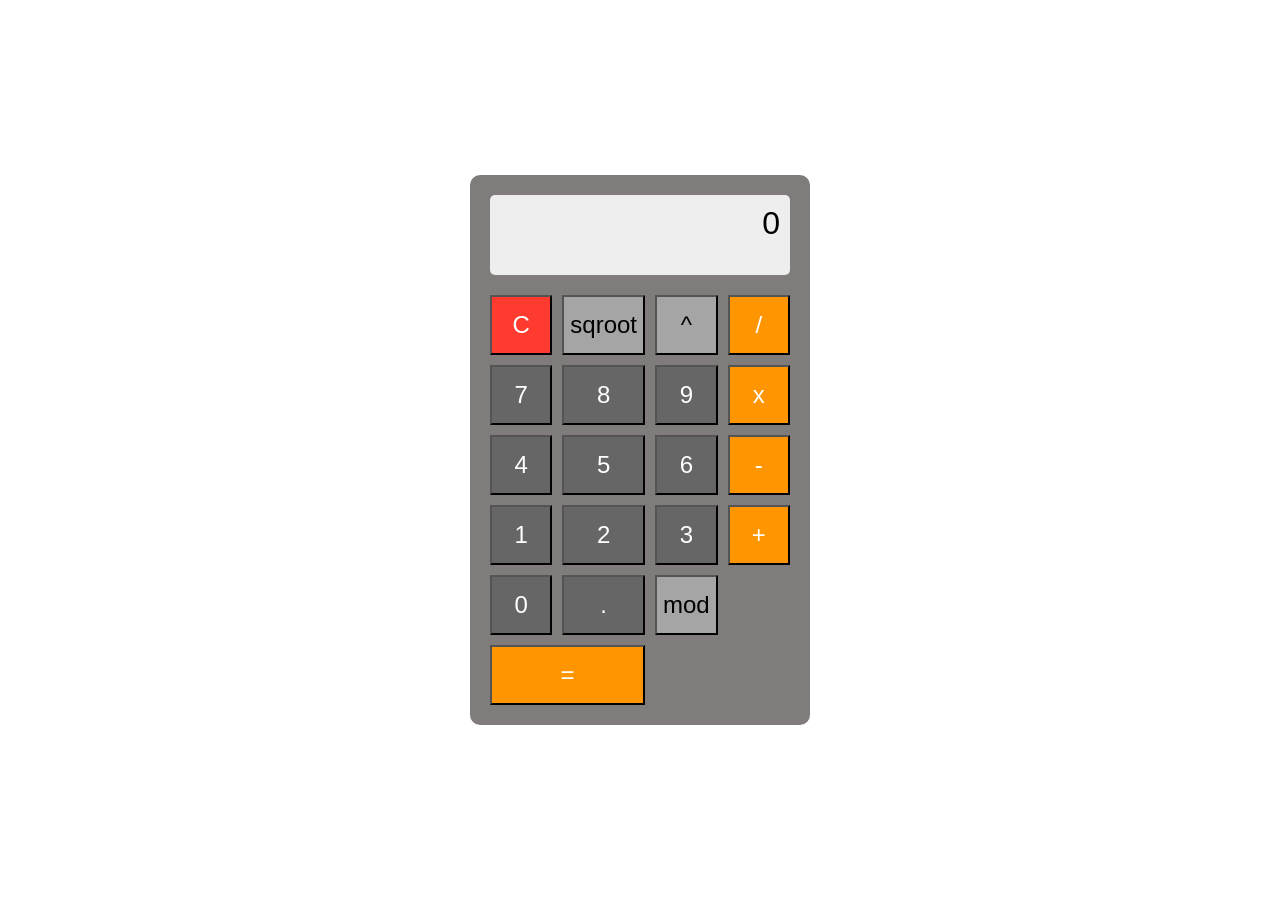
<file: adib_calc/index.html>
<html>
<head>
    <title>Calculator</title>
    <link rel="stylesheet" href="style.css">
</head>
<body>
    <div class="calculator">
        <div class="display" id="display">0</div>
        <div class="buttons">
            <button class="clear">C</button>
            <button class="function">sqroot</button>
            <button class="function">^</button>
            <button class="operator">/</button>
            
            <button class="number">7</button>
            <button class="number">8</button>
            <button class="number">9</button>
            <button class="operator">x</button>
            
            <button class="number">4</button>
            <button class="number">5</button>
            <button class="number">6</button>
            <button class="operator">-</button>
            
            <button class="number">1</button>
            <button class="number">2</button>
            <button class="number">3</button>
            <button class="operator">+</button>
            
            <button class="number">0</button>
            <button class="number">.</button>
            <button class="function">mod</button> 
            <button class="equals">=</button>
        </div>
    </div>

    <script src="script.js"></script>
</body>
</html>
</file>
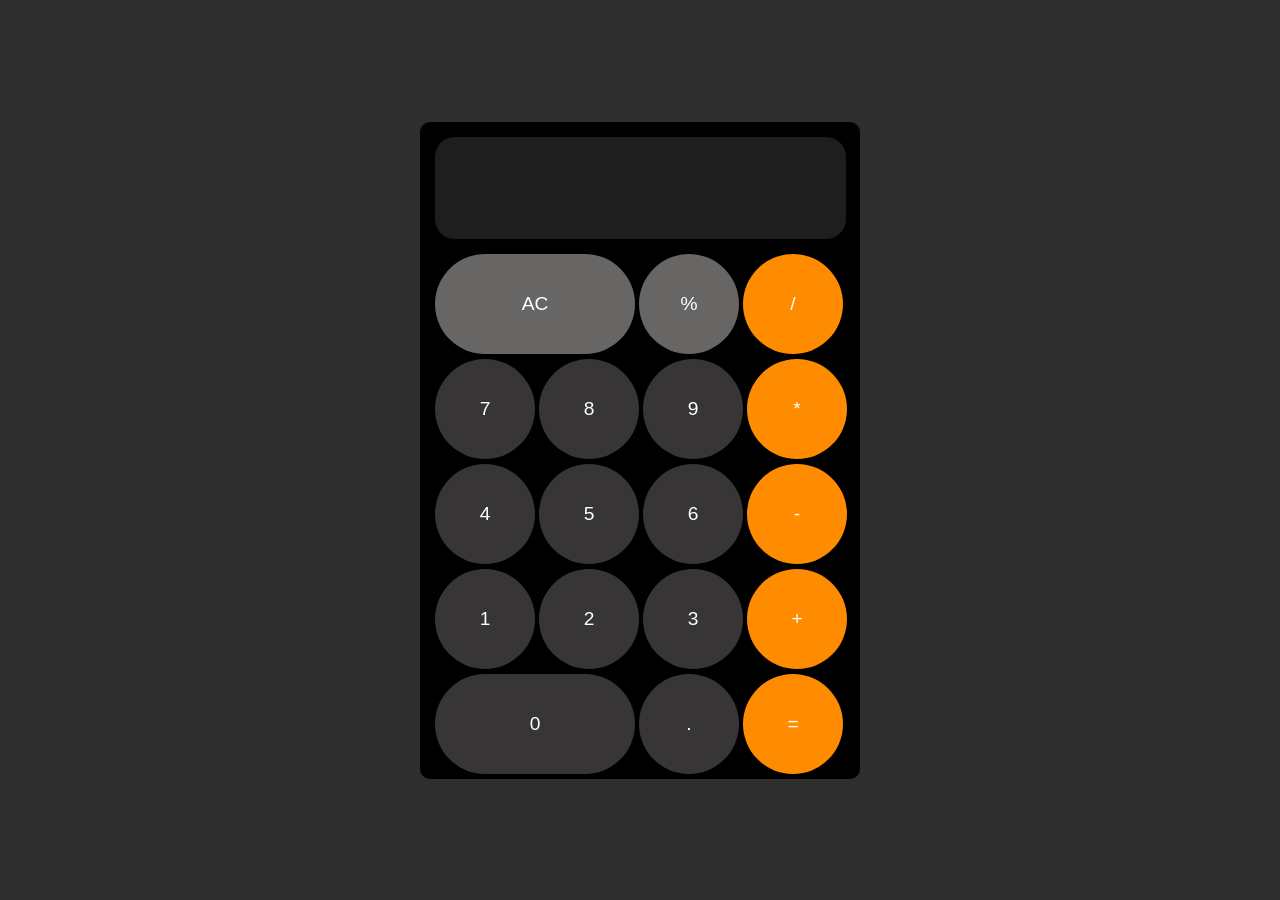
<file: calculator/Ishmam_calculator.html>
<!DOCTYPE html>
<head>
    <title>
        Calculator
    </title>
    <link rel="stylesheet" href="Ishmam_stylesheet.css">

</head>
<body>
    <div id =calculator >
        <input id="display" readonly>
        <div id="buttons">
            
            <button id ="fatbutton" class="top" onclick="clearDisplay()">AC</button>
            <button class="top" onclick="percent()">%</button>
            <button  id="side" onclick="appendToDisplay('/')">/</button>

            <br>
            <button onclick="appendToDisplay('7')">7</button>
            <button onclick="appendToDisplay('8')">8</button>
            <button onclick="appendToDisplay('9')">9</button>
            <button id="side" onclick="appendToDisplay('*')">*</button>
            <br>
            
           
            <button onclick="appendToDisplay('4')">4</button>
            <button onclick="appendToDisplay('5')">5</button>
            <button onclick="appendToDisplay('6')">6</button>
            <button id="side"onclick="appendToDisplay('-')">-</button>
            <br>
            <button onclick="appendToDisplay('1')">1</button>
            <button onclick="appendToDisplay('2')">2</button>
            <button onclick="appendToDisplay('3')">3</button>
            <button id="side" onclick="appendToDisplay('+')">+</button>
            <br>
            <button id="fatbutton" onclick="appendToDisplay('0')">0</button>
            <button onclick="appendToDisplay('.')">.</button>
            
            <button id="side" onclick="calculate()">=</button>
            


        </div>
    </div>

    <script>
        const display = document.getElementById("display");

        function appendToDisplay(input){
            display.value +=input;
        }

        function clearDisplay(){
            display.value="";
        }

        function calculate(){
            try{            
                let result = eval(display.value).toFixed(2);
                display.value=result;

            }
            catch(error){
                display.value="Error";
            }
        }

        function percent(){
            val=parseFloat(display.value);
            if(!isNaN(val)){
                display.value=val/100;

            }
            else{
                display.value="Error";
            }
        }
    </script>
</body>
</file>
<file: adib_calc/style.css>
body {
    font-family: Arial, sans-serif;
    display: flex;
    justify-content: center;
    align-items: center;
}

.calculator {
    width: 300px;
    background-color: #807c7c;
    border-radius: 10px;
    padding: 20px;
}

.display {
    background-color: #eee;
    height: 60px;
    margin-bottom: 20px;
    padding: 10px;
    text-align: right;
    font-size: 2em;
    border-radius: 5px;
    overflow: hidden;
}

.buttons {
    display: grid;
    grid-template-columns: repeat(4, 1fr);
    gap: 10px;
}

button {
    height: 60px;
    font-size: 1.5em;
    border-color: black;
    cursor: pointer;
}


.number {
    background-color: #666;
    color: white;
}

.operator {
    background-color: #ff9500;
    color: white;
}

.function {
    background-color: #a5a5a5;
}

.equals {
    background-color: #ff9500;
    color: white;
    grid-column: span 2;
}

.clear {
    background-color: #ff3b30;
    color: white;
}
</file>
<file: calculator/Ishmam_stylesheet.css>
body{
    background-color: rgb(46, 46, 47);
    align-items: center;
    justify-content: center;
    margin: 0;
    display: flex;
    height: 100vh;
}
#calculator{
    background-color: rgb(0, 0, 0);
    width: 440px;
    border-radius: 10px;
}
#display{
   
    height: 100px;
    width: 407px;
    margin:15px;
    background-color: rgba(39, 38, 38, 0.812);
    border:0;
    border-radius: 20px;
    color: white;
    font-size: 50px;

}


#buttons{
    margin-left: 15px;
}
button{
    width: 100px;
    height: 100px;
    cursor: pointer;
    border-radius: 50px;
    border: 0;
    background-color: rgba(80, 77, 77, 0.693);
    font-size: larger;
    color: white;
    margin-bottom:  5px;
}
button:hover{
    background-color: rgba(181, 175, 175, 0.449);

}
button:active{
    background-color: rgba(181, 175, 175, 0.676);

}

#fatbutton{
    width: 200px;
}

#side{
    background-color: darkorange;
}
#side:hover{
    background-color: rgb(255, 156, 35);

}
#side:active{
    background-color: rgb(250, 184, 103);

}
.top{
    background-color: rgb(104, 101, 101);
}
.top:hover {
    background-color: rgb(129, 123, 123);

}
.top:active{
    background-color: rgb(159, 151, 151);
}
</file>
